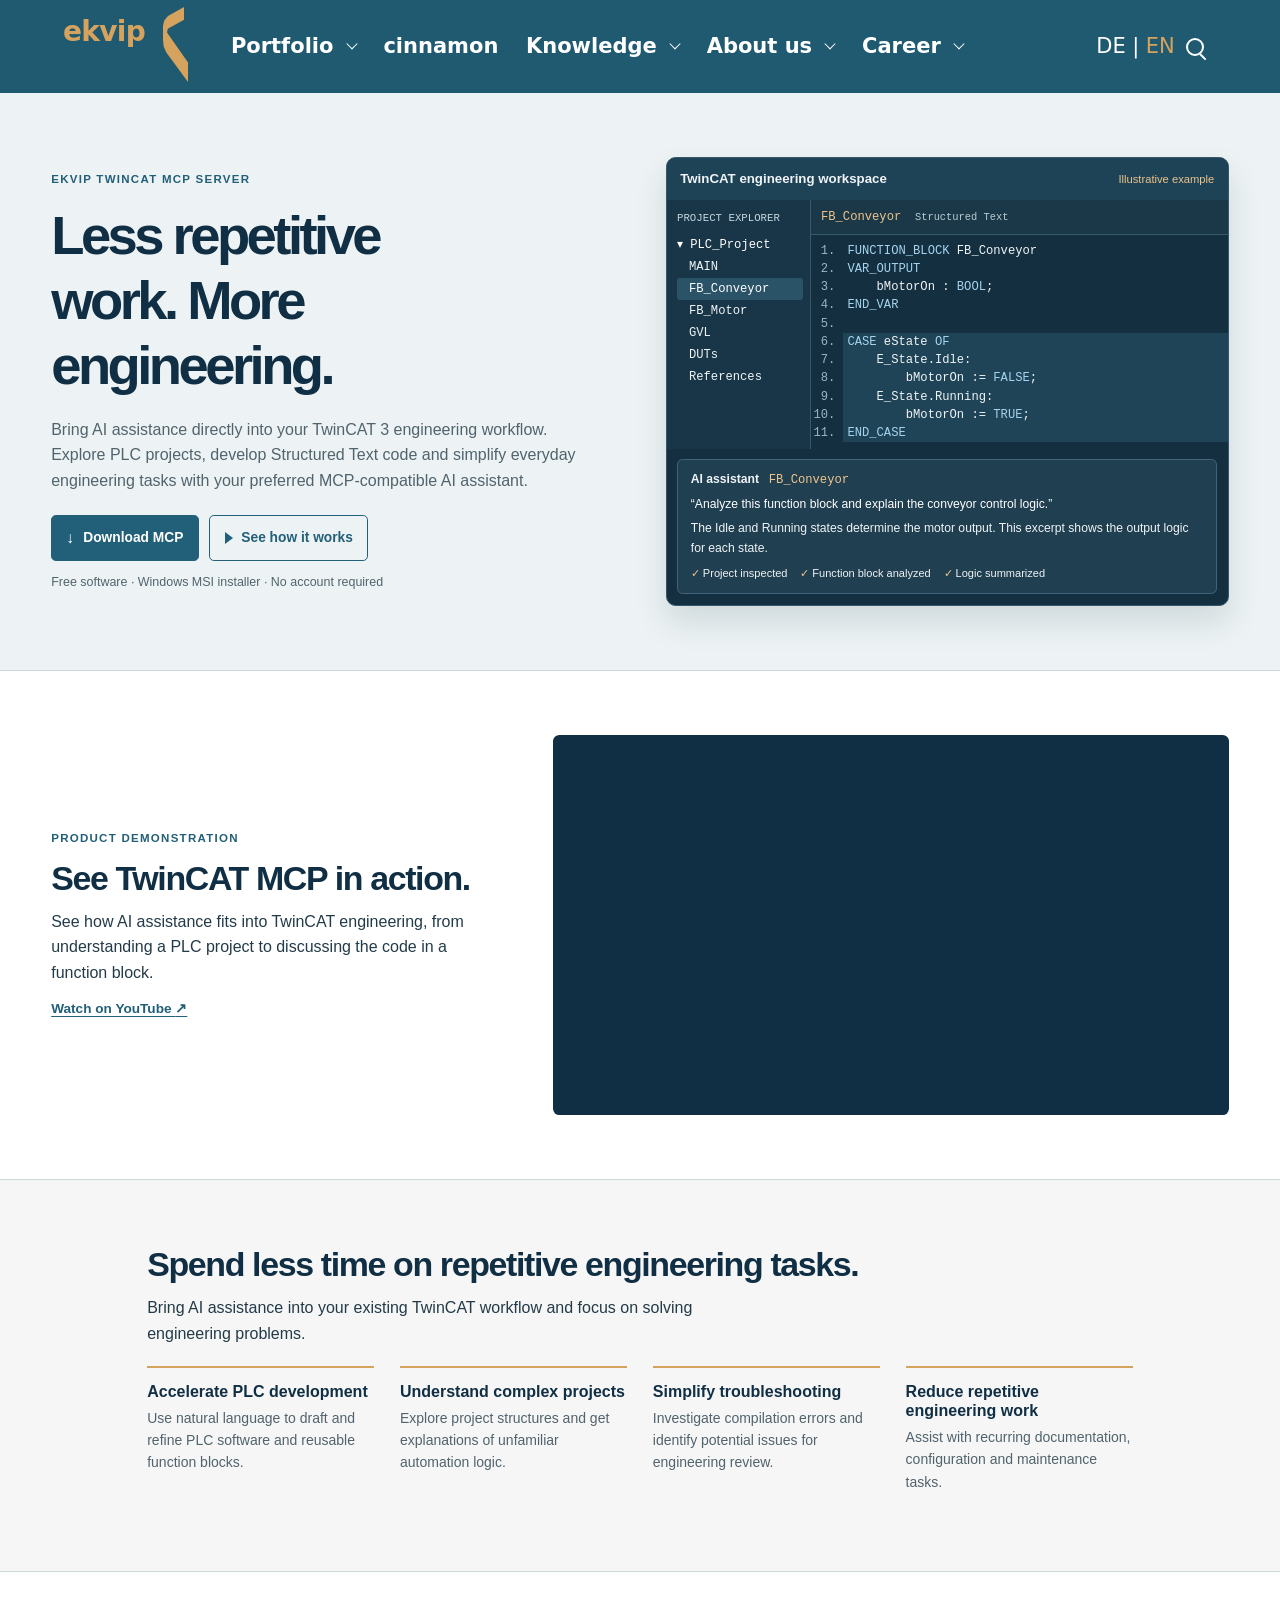
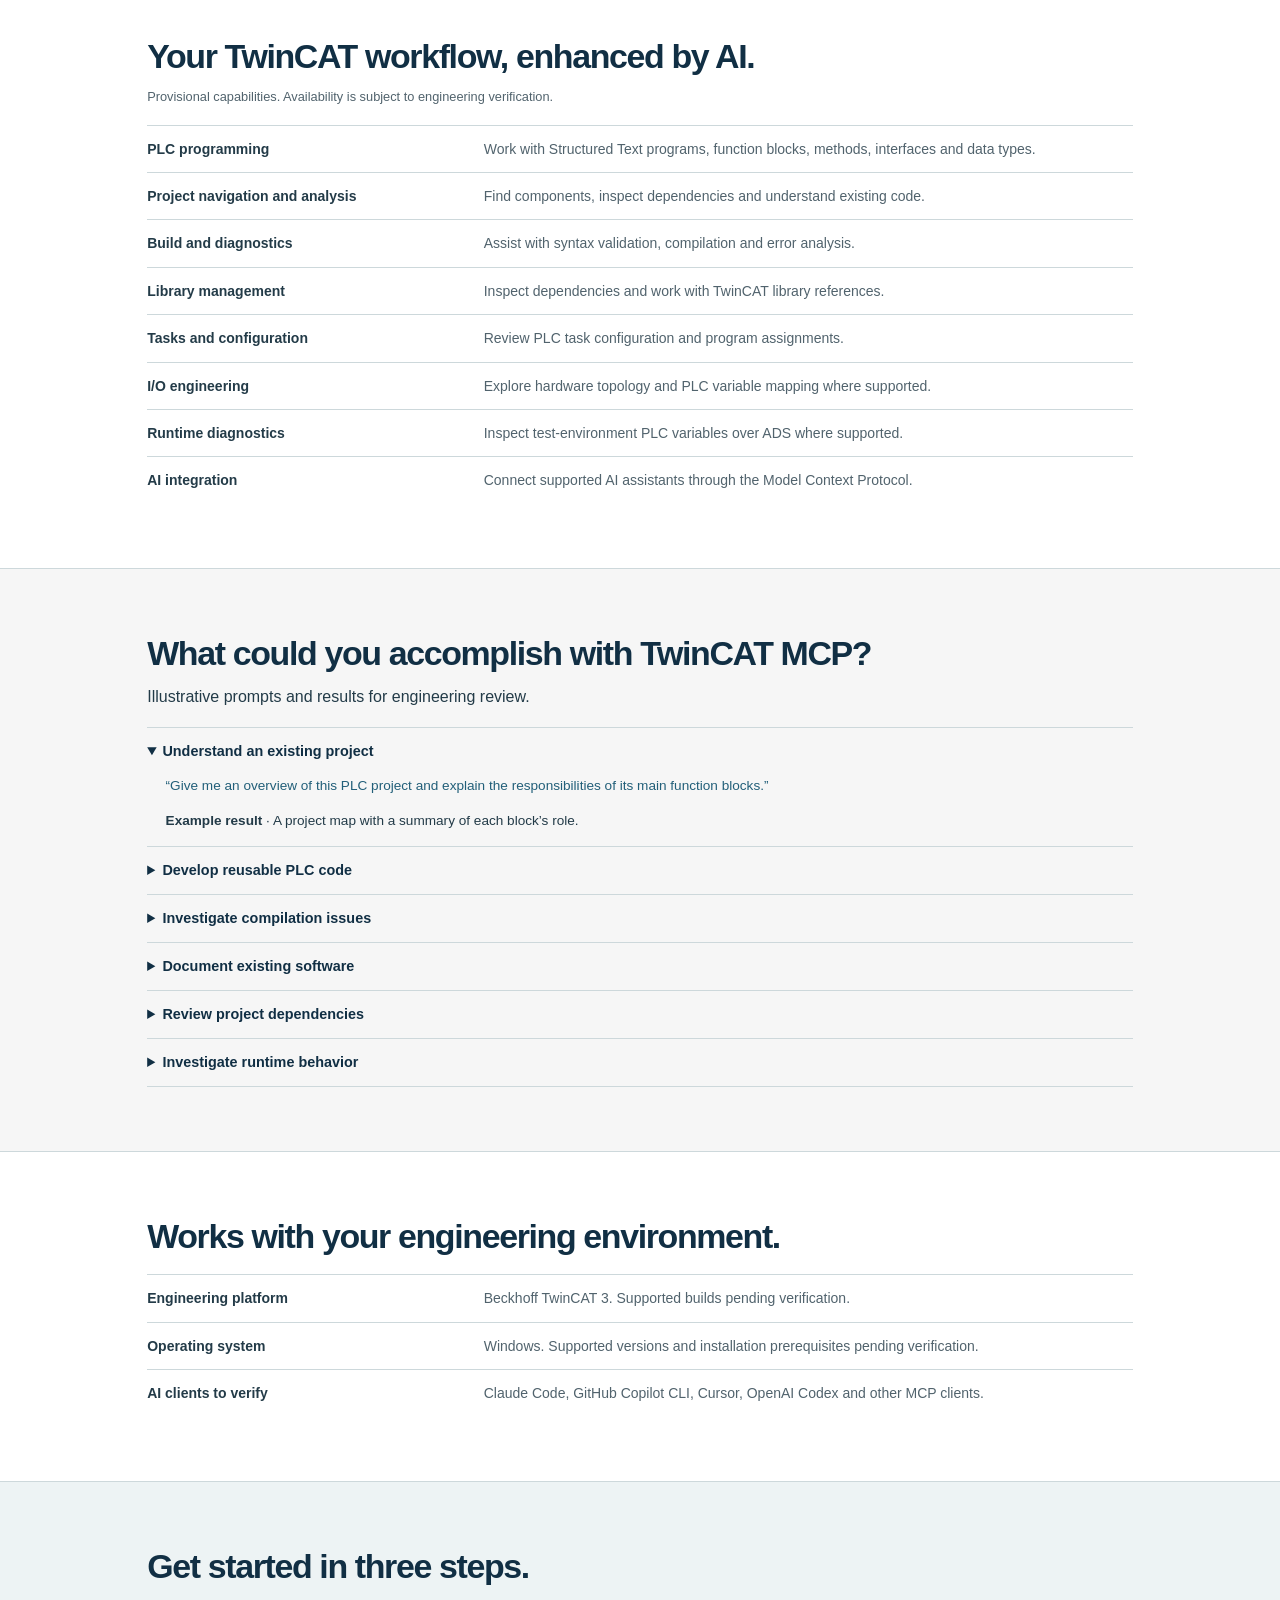
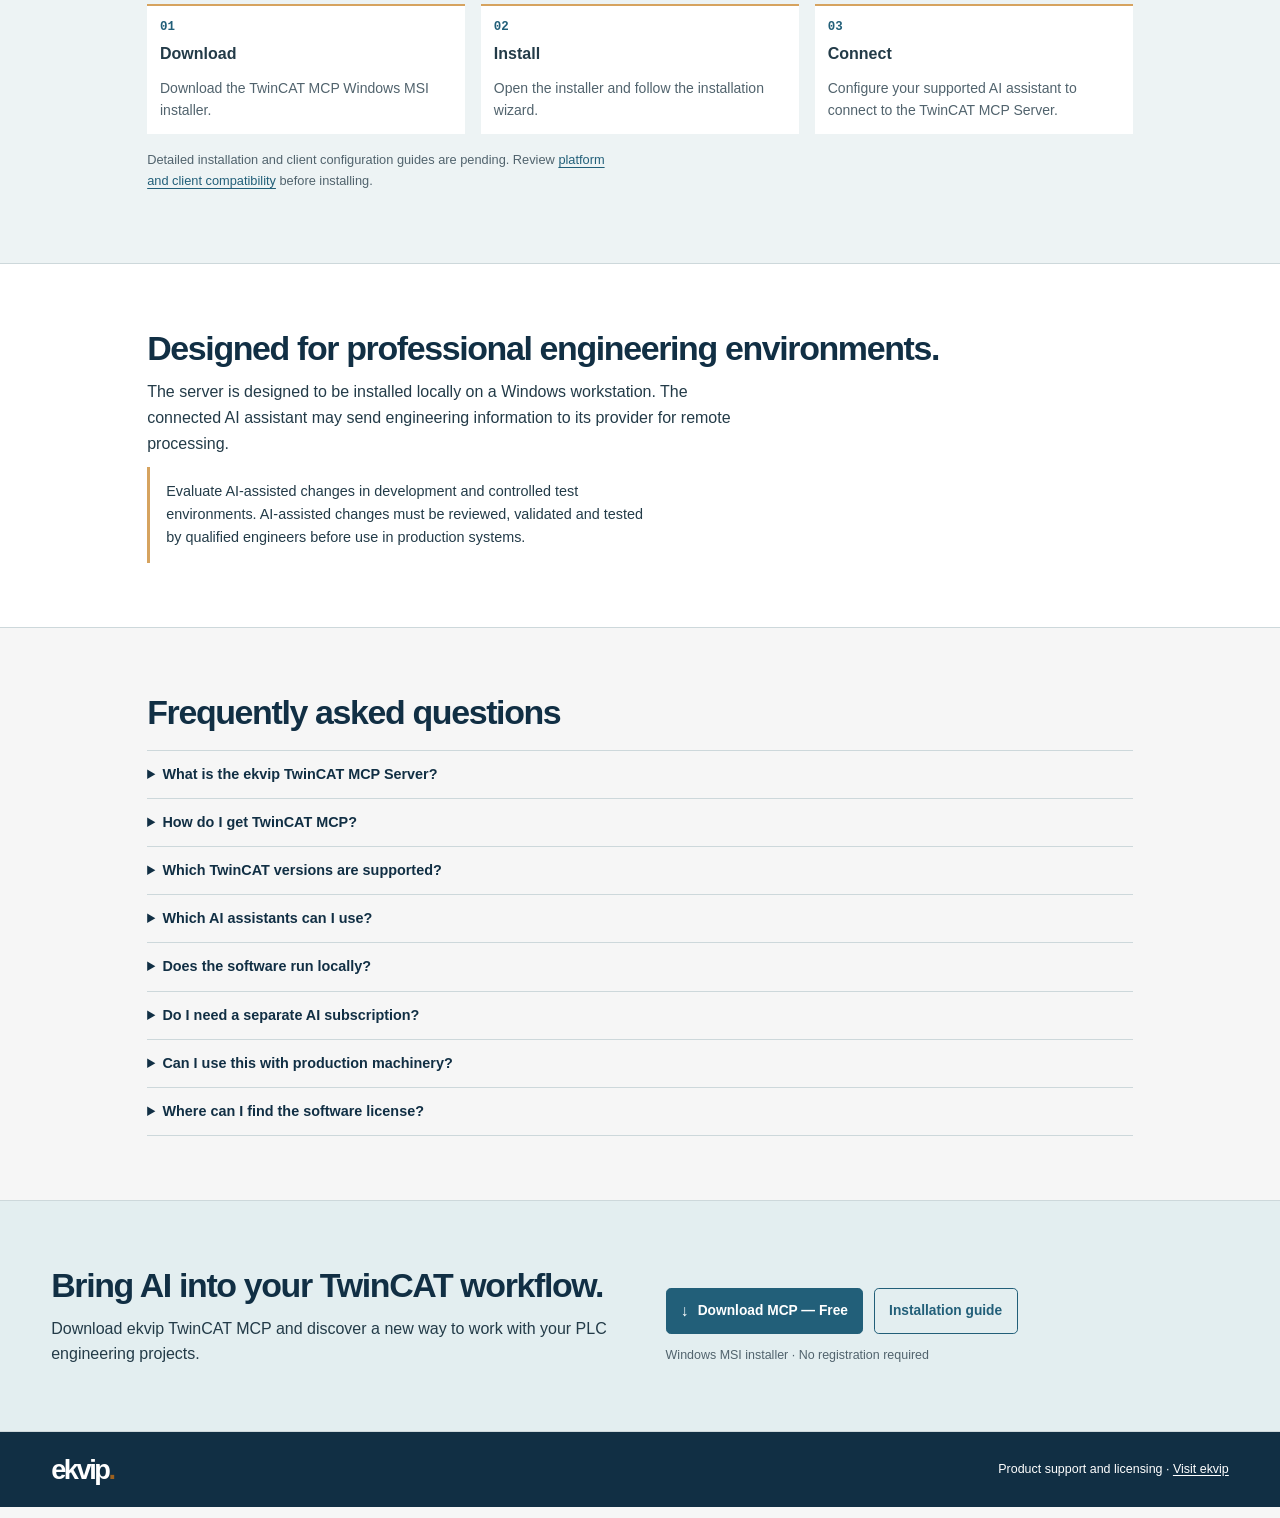
<file: confirmation.html>
<!doctype html>
<html lang="en">
<head>
  <meta charset="utf-8">
  <meta name="viewport" content="width=device-width, initial-scale=1">
  <meta http-equiv="refresh" content="0; url=mcp.html">
  <title>ekvip TwinCAT MCP Server</title>
</head>
<body>
  <p><a href="mcp.html">Go to ekvip TwinCAT MCP Server downloads</a></p>
</body>
</html>
</file>
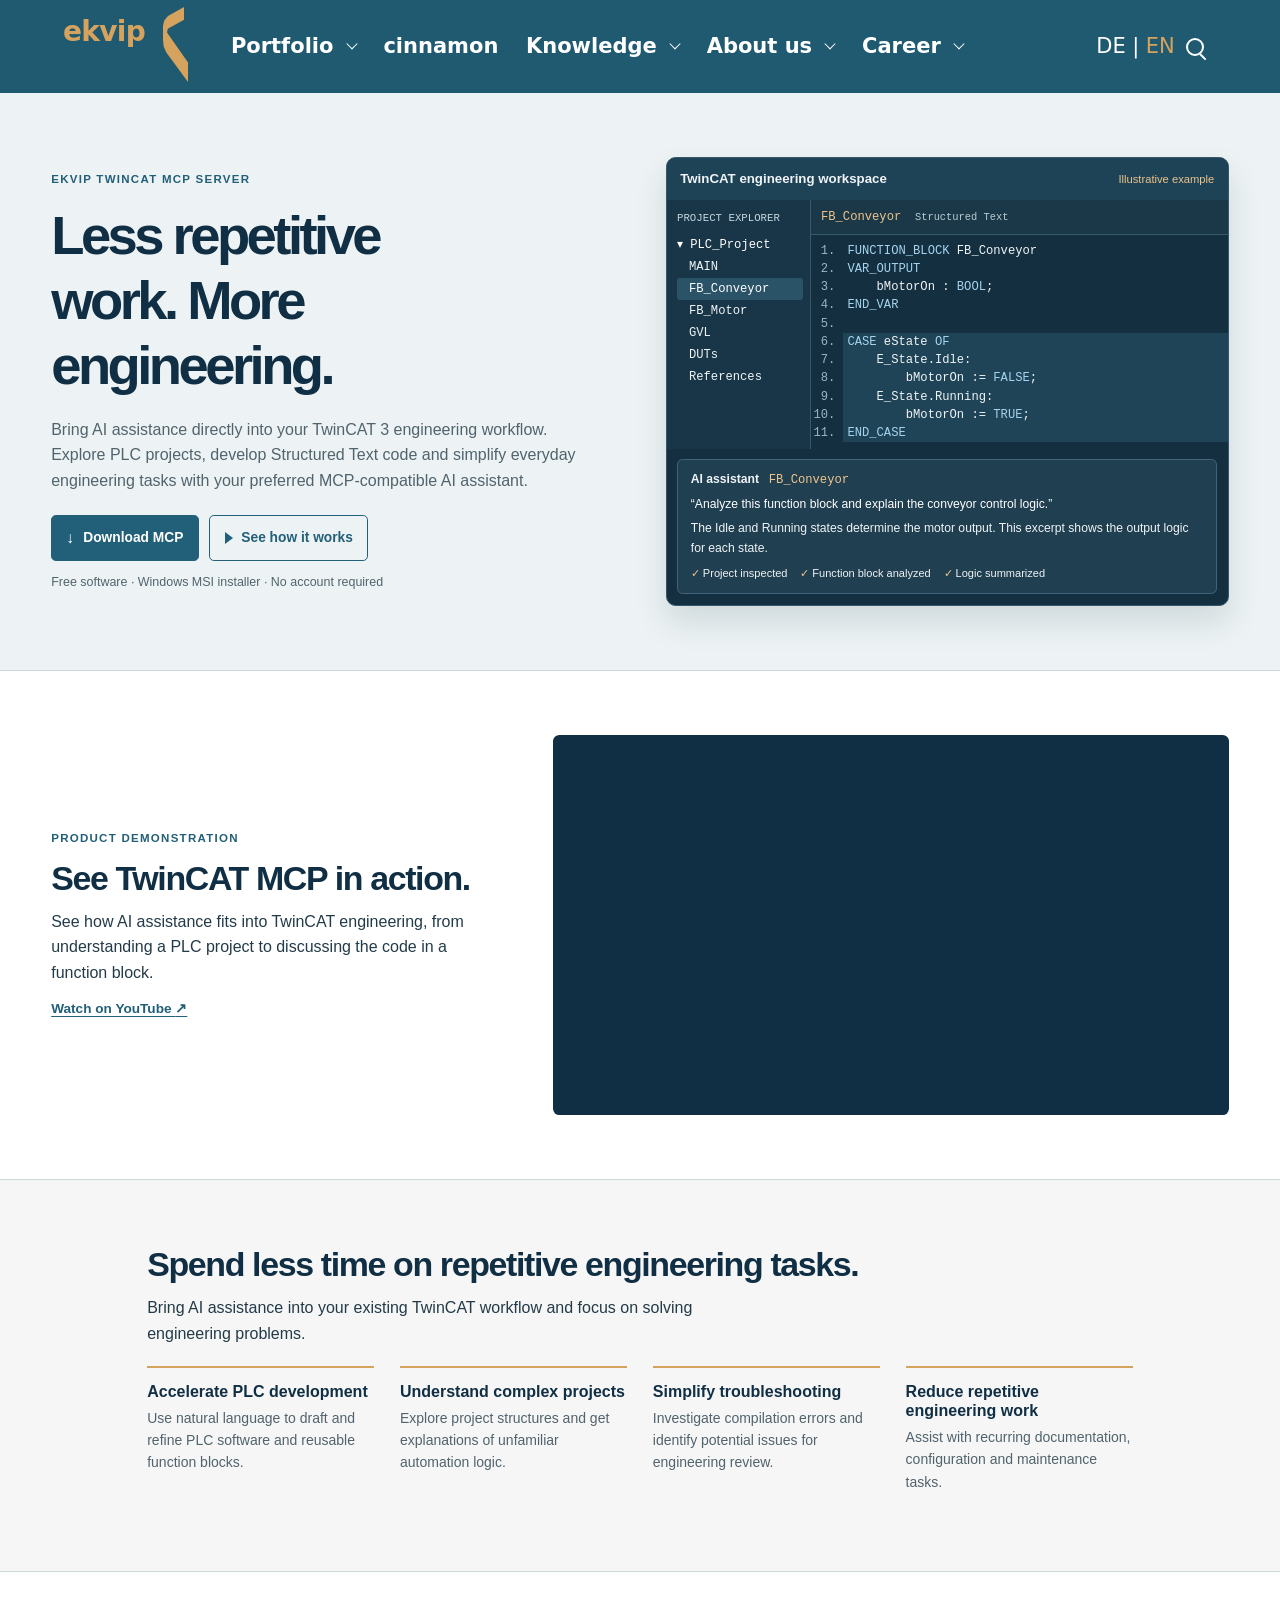
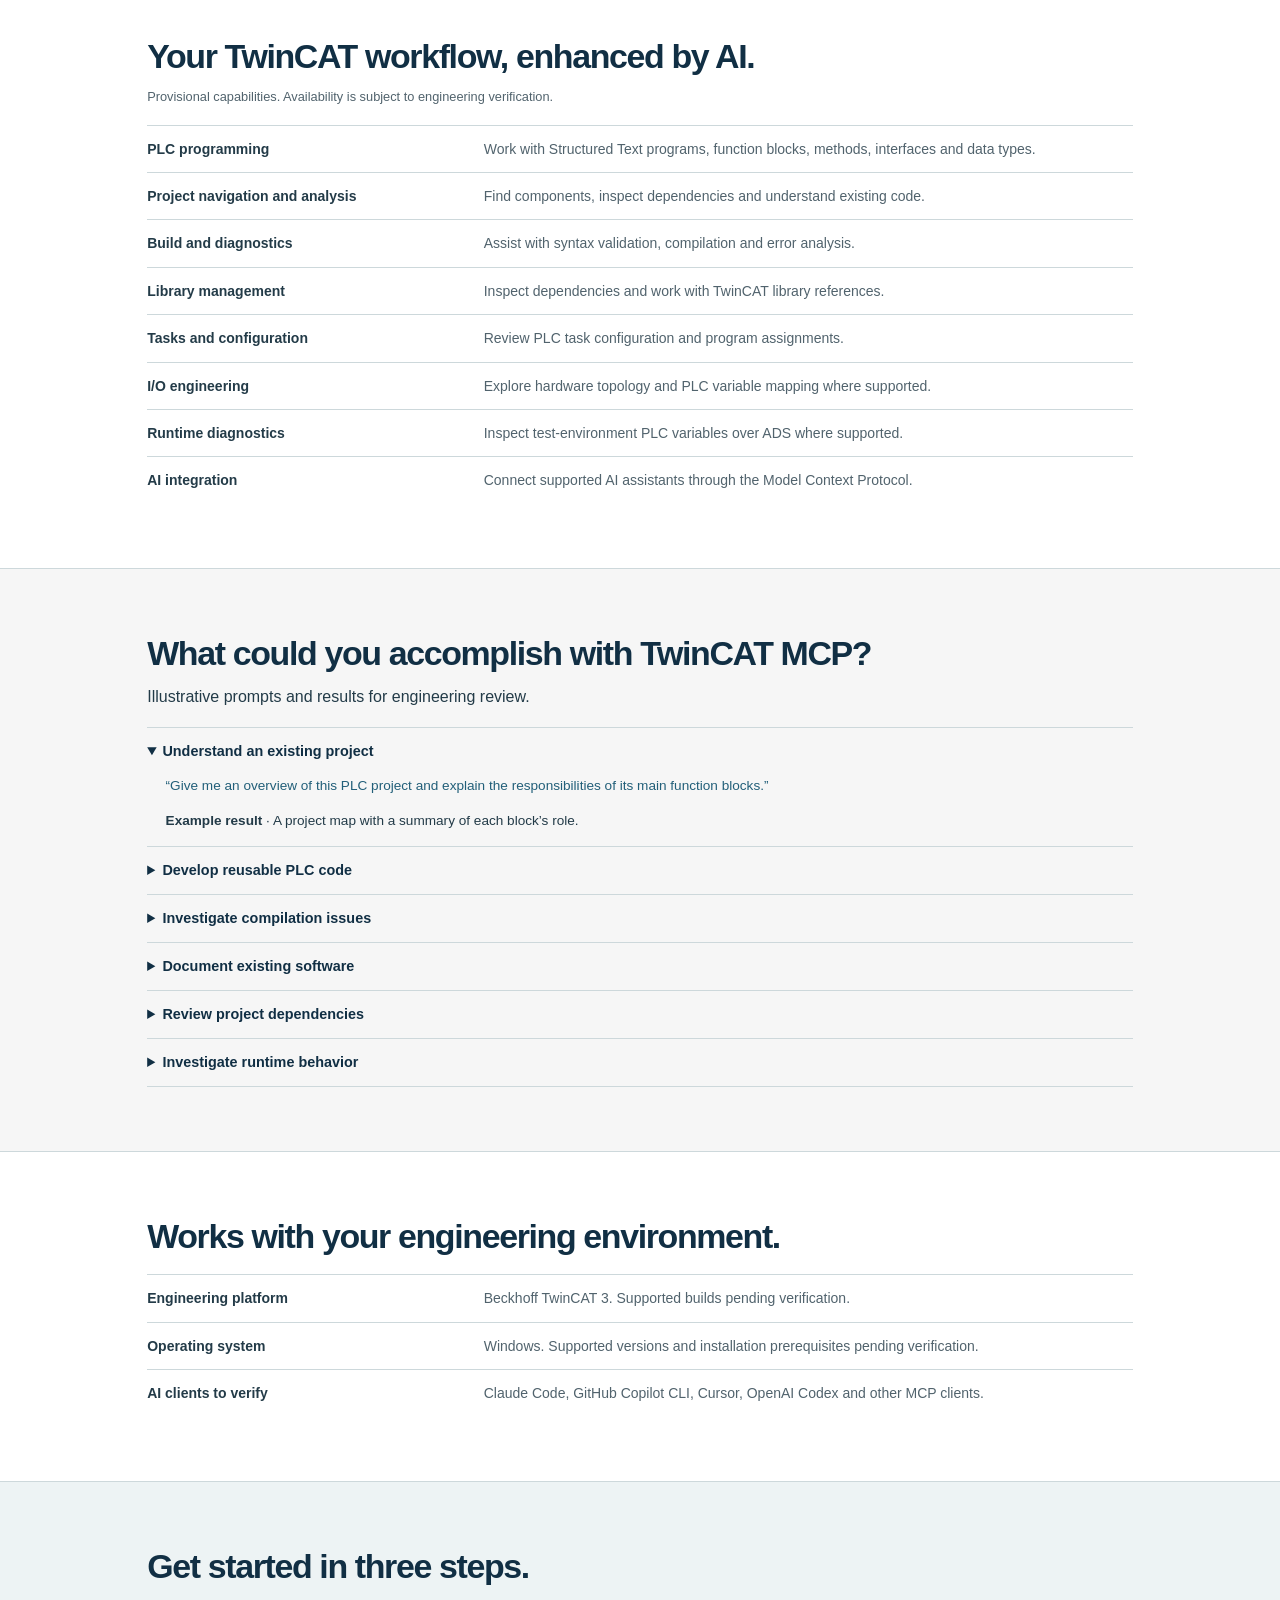
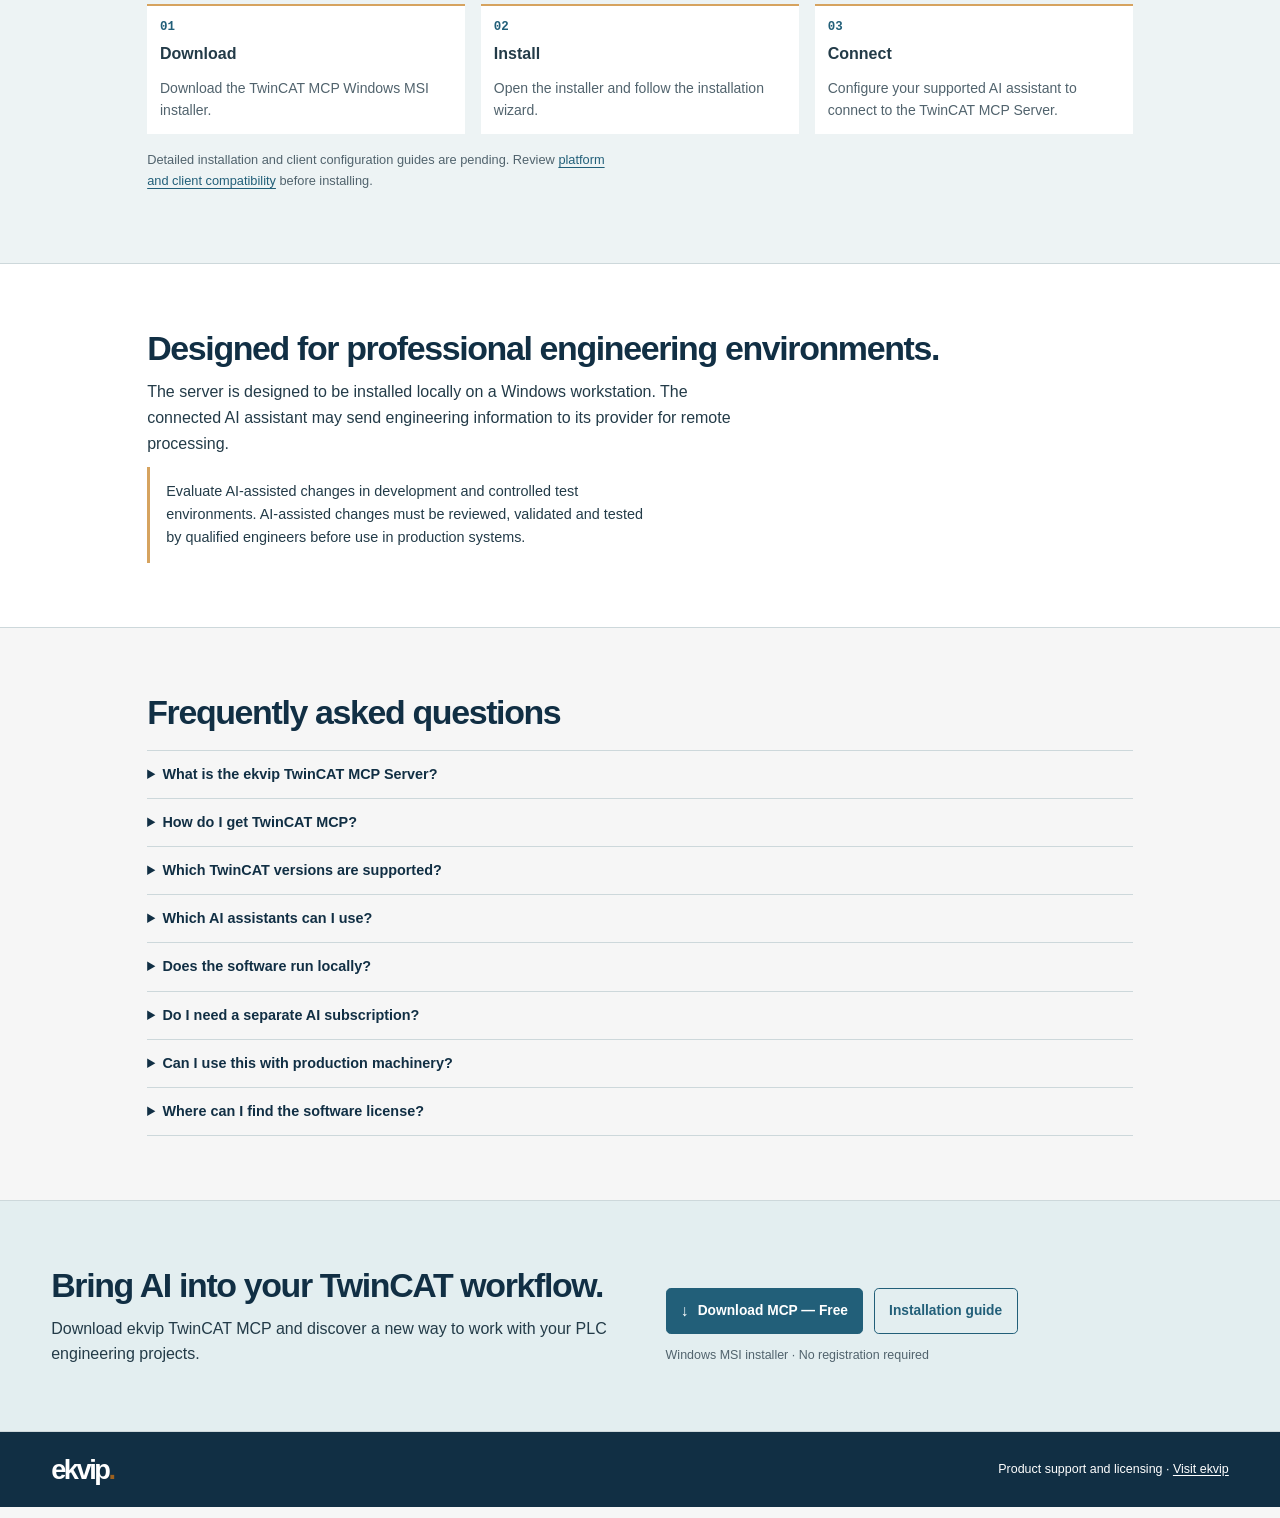
<file: mcp.html>
<!doctype html>
<html lang="en">
<head>
<meta charset="utf-8">
<meta name="viewport" content="width=device-width, initial-scale=1">
<title>ekvip TwinCAT MCP Server</title>
<link rel="stylesheet" href="mcp.css">
<script src="mcp.js" defer></script>
<link rel="stylesheet" href="site-header.css">
</head>
<body>
<a class="skip" href="#content">Skip to content</a>
<header class="ekvip-header">
  <div class="ekvip-header__inner">
    <a class="ekvip-header__brand" href="index.html" aria-label="ekvip home">
      <span aria-hidden="true">ekvip</span><span class="ekvip-header__mark" aria-hidden="true"></span>
    </a>
    <nav class="ekvip-header__nav" aria-label="Main navigation">
      <details name="ekvip-navigation">
        <summary>Portfolio</summary>
        <div class="ekvip-header__panel">
          <a href="https://ekvip.com/en/portfolio">Portfolio overview</a>
          <a href="mcp.html">TwinCAT MCP Server</a>
        </div>
      </details>
      <a href="https://ekvip.com/en/cinnamon">cinnamon</a>
      <details name="ekvip-navigation">
        <summary>Knowledge</summary>
        <div class="ekvip-header__panel"><a href="https://ekvip.com/en/knowledge">Knowledge overview</a></div>
      </details>
      <details name="ekvip-navigation">
        <summary>About us</summary>
        <div class="ekvip-header__panel"><a href="https://ekvip.com/en/about-us">About ekvip</a></div>
      </details>
      <details name="ekvip-navigation">
        <summary>Career</summary>
        <div class="ekvip-header__panel"><a href="https://ekvip.com/en/career">Career overview</a></div>
      </details>
    </nav>
    <div class="ekvip-header__tools">
      <a href="https://ekvip.com/de" lang="de" hreflang="de" aria-label="Deutsch">DE</a>
      <span aria-hidden="true">|</span>
      <span class="ekvip-header__language" aria-label="English">EN</span>
      <details class="ekvip-header__search" name="ekvip-navigation">
        <summary aria-label="Search"><span class="ekvip-header__lens" aria-hidden="true"></span></summary>
        <form class="ekvip-header__panel" action="https://www.google.com/search" method="get" role="search" aria-label="Search ekvip">
          <input type="hidden" name="as_sitesearch" value="ekvip.com">
          <label>Search ekvip <input type="search" name="q" required></label>
          <button type="submit">Search</button>
        </form>
      </details>
    </div>
  </div>
</header>
<main id="content">
  <section class="hero" id="hero" aria-labelledby="headline">
    <div class="shell hero-grid">
      <div class="hero-copy">
        <p class="eyebrow">EKVIP TWINCAT MCP SERVER</p>
        <h1 id="headline">Less repetitive work. More engineering.</h1>
        <p class="intro">Bring AI assistance directly into your TwinCAT 3 engineering workflow. Explore PLC projects, develop Structured Text code and simplify everyday engineering tasks with your preferred MCP-compatible AI assistant.</p>
        <div class="actions">
          <button type="button" class="button button-primary" data-download><span class="download-icon" aria-hidden="true">↓</span> Download MCP</button>
          <a class="button button-secondary" href="#demonstration"><span class="play-icon" aria-hidden="true"></span> See how it works</a>
        </div>
        <p class="availability">Free software · Windows MSI installer · No account required</p>
      </div>
      <figure class="workspace">
        <figcaption class="workspace-title"><strong>TwinCAT engineering workspace</strong><span>Illustrative example</span></figcaption>
        <div class="workspace-grid">
          <div class="project-tree">
            <p>PROJECT EXPLORER</p>
            <ul>
              <li class="tree-root">▾ PLC_Project</li>
              <li>MAIN</li><li class="tree-current">FB_Conveyor</li><li>FB_Motor</li><li>GVL</li><li>DUTs</li><li>References</li>
            </ul>
          </div>
          <div class="editor">
            <p class="editor-tab">FB_Conveyor <span>Structured Text</span></p>
            <ol class="code-lines">
              <li><code><span>FUNCTION_BLOCK</span> FB_Conveyor</code></li>
              <li><code><span>VAR_OUTPUT</span></code></li>
              <li><code>    bMotorOn : <span>BOOL</span>;</code></li>
              <li><code><span>END_VAR</span></code></li>
              <li><code>&nbsp;</code></li>
              <li class="code-active"><code><span>CASE</span> eState <span>OF</span></code></li>
              <li class="code-active"><code>    E_State.Idle:</code></li>
              <li class="code-active"><code>        bMotorOn := <span>FALSE</span>;</code></li>
              <li class="code-active"><code>    E_State.Running:</code></li>
              <li class="code-active"><code>        bMotorOn := <span>TRUE</span>;</code></li>
              <li class="code-active"><code><span>END_CASE</span></code></li>
            </ol>
          </div>
        </div>
        <div class="assistant-panel">
          <p class="assistant-label">AI assistant <span>FB_Conveyor</span></p>
          <p class="assistant-question">“Analyze this function block and explain the conveyor control logic.”</p>
          <p>The Idle and Running states determine the motor output. This excerpt shows the output logic for each state.</p>
          <ul><li>Project inspected</li><li>Function block analyzed</li><li>Logic summarized</li></ul>
        </div>
      </figure>
    </div>
  </section>

  <section class="section demo-section" id="demonstration" aria-labelledby="demo-title" tabindex="-1">
    <div class="shell demo-grid">
      <div>
        <p class="eyebrow">PRODUCT DEMONSTRATION</p>
        <h2 id="demo-title">See TwinCAT MCP in action.</h2>
        <p>See how AI assistance fits into TwinCAT engineering, from understanding a PLC project to discussing the code in a function block.</p>
        <a class="text-link" href="https://www.youtube.com/watch?v=YRL49G-Ko04">Watch on YouTube <span aria-hidden="true">↗</span></a>
      </div>
      <iframe
        src="https://www.youtube-nocookie.com/embed/YRL49G-Ko04"
        title="ekvip TwinCAT MCP Server product demonstration"
        width="960" height="540" loading="lazy"
        referrerpolicy="strict-origin-when-cross-origin"
        allow="encrypted-media; picture-in-picture; fullscreen" allowfullscreen></iframe>
    </div>
  </section>

    <section class="content-section benefit-section">
      <div class="shell section-inner">
        <h2>Spend less time on repetitive engineering tasks.</h2>
        <p>Bring AI assistance into your existing TwinCAT workflow and focus on solving engineering problems.</p>
        <div class="benefits">
          <div><h3>Accelerate PLC development</h3><p>Use natural language to draft and refine PLC software and reusable function blocks.</p></div>
          <div><h3>Understand complex projects</h3><p>Explore project structures and get explanations of unfamiliar automation logic.</p></div>
          <div><h3>Simplify troubleshooting</h3><p>Investigate compilation errors and identify potential issues for engineering review.</p></div>
          <div><h3>Reduce repetitive engineering work</h3><p>Assist with recurring documentation, configuration and maintenance tasks.</p></div>
        </div>
      </div>
    </section>

    <section class="content-section" id="capabilities">
      <div class="shell section-inner">
        <h2>Your TwinCAT workflow, enhanced by AI.</h2>
        <p class="review-note">Provisional capabilities. Availability is subject to engineering verification.</p>
        <dl class="capabilities">
          <div><dt>PLC programming</dt><dd>Work with Structured Text programs, function blocks, methods, interfaces and data types.</dd></div>
          <div><dt>Project navigation and analysis</dt><dd>Find components, inspect dependencies and understand existing code.</dd></div>
          <div><dt>Build and diagnostics</dt><dd>Assist with syntax validation, compilation and error analysis.</dd></div>
          <div><dt>Library management</dt><dd>Inspect dependencies and work with TwinCAT library references.</dd></div>
          <div><dt>Tasks and configuration</dt><dd>Review PLC task configuration and program assignments.</dd></div>
          <div><dt>I/O engineering</dt><dd>Explore hardware topology and PLC variable mapping where supported.</dd></div>
          <div><dt>Runtime diagnostics</dt><dd>Inspect test-environment PLC variables over ADS where supported.</dd></div>
          <div><dt>AI integration</dt><dd>Connect supported AI assistants through the Model Context Protocol.</dd></div>
        </dl>
      </div>
    </section>

    <section class="content-section use-case-section">
      <div class="shell section-inner">
        <h2>What could you accomplish with TwinCAT MCP?</h2>
        <p>Illustrative prompts and results for engineering review.</p>
        <div class="accordion prompts">
          <details open><summary>Understand an existing project</summary><blockquote>“Give me an overview of this PLC project and explain the responsibilities of its main function blocks.”</blockquote><p><strong>Example result</strong> · A project map with a summary of each block’s role.</p></details>
          <details><summary>Develop reusable PLC code</summary><blockquote>“Create a reusable Structured Text function block for debouncing a digital input.”</blockquote><p><strong>Example result</strong> · A draft function block to review and test.</p></details>
          <details><summary>Investigate compilation issues</summary><blockquote>“Analyze the current build errors and suggest appropriate corrections.”</blockquote><p><strong>Example result</strong> · A list of build errors with suggested fixes for review.</p></details>
          <details><summary>Document existing software</summary><blockquote>“Explain the behavior of this conveyor control function block and draft its technical documentation.”</blockquote><p><strong>Example result</strong> · A draft describing the block’s inputs, outputs and state transitions.</p></details>
          <details><summary>Review project dependencies</summary><blockquote>“Show me which libraries this PLC project uses and summarize their purpose.”</blockquote><p><strong>Example result</strong> · A dependency inventory with a description of each library.</p></details>
          <details><summary>Investigate runtime behavior</summary><blockquote>“Inspect the relevant diagnostic variables in my test environment and summarize their current values.”</blockquote><p><strong>Example result</strong> · A snapshot of selected test-environment values.</p></details>
        </div>
      </div>
    </section>

    <section class="content-section" id="compatibility">
      <div class="shell section-inner">
        <h2>Works with your engineering environment.</h2>
        <dl class="capabilities">
          <div><dt>Engineering platform</dt><dd>Beckhoff TwinCAT 3. Supported builds pending verification.</dd></div>
          <div><dt>Operating system</dt><dd>Windows. Supported versions and installation prerequisites pending verification.</dd></div>
          <div><dt>AI clients to verify</dt><dd>Claude Code, GitHub Copilot CLI, Cursor, OpenAI Codex and other MCP clients.</dd></div>
        </dl>
      </div>
    </section>

    <section class="content-section" id="installation" tabindex="-1">
      <div class="shell section-inner">
        <h2>Get started in three steps.</h2>
        <ol class="steps">
          <li><strong>Download</strong><p>Download the TwinCAT MCP Windows MSI installer.</p></li>
          <li><strong>Install</strong><p>Open the installer and follow the installation wizard.</p></li>
          <li><strong>Connect</strong><p>Configure your supported AI assistant to connect to the TwinCAT MCP Server.</p></li>
        </ol>
        <p class="review-note">Detailed installation and client configuration guides are pending. Review <a href="#compatibility">platform and client compatibility</a> before installing.</p>
      </div>
    </section>

    <section class="content-section responsibility-section">
      <div class="shell section-inner">
        <h2>Designed for professional engineering environments.</h2>
        <p>The server is designed to be installed locally on a Windows workstation. The connected AI assistant may send engineering information to its provider for remote processing.</p>
        <p class="engineering-note">Evaluate AI-assisted changes in development and controlled test environments. AI-assisted changes must be reviewed, validated and tested by qualified engineers before use in production systems.</p>
      </div>
    </section>

    <section class="content-section" id="faq">
      <div class="shell section-inner">
        <h2>Frequently asked questions</h2>
        <div class="accordion">
          <details><summary>What is the ekvip TwinCAT MCP Server?</summary><p>A locally installed integration designed to connect compatible AI assistants to TwinCAT.</p></details>
          <details><summary>How do I get TwinCAT MCP?</summary><p>Use any Download MCP button to request the Windows MSI installer. The software is free and requires no website account.</p></details>
          <details><summary>Which TwinCAT versions are supported?</summary><p>Exact supported TwinCAT 3 builds are pending verification.</p></details>
          <details><summary>Which AI assistants can I use?</summary><p>See the <a href="#compatibility">compatibility section</a> for clients awaiting verification.</p></details>
          <details><summary>Does the software run locally?</summary><p>The server is designed for local Windows installation. Your AI client may process data remotely.</p></details>
          <details><summary>Do I need a separate AI subscription?</summary><p>Your AI client or provider sets its own access and subscription requirements.</p></details>
          <details><summary>Can I use this with production machinery?</summary><p>Qualified engineers must review, validate and test AI-assisted changes. Follow the final product guidance and your organization’s engineering procedures.</p></details>
          <details><summary>Where can I find the software license?</summary><p>The applicable software license and support terms will be published with the installer.</p></details>
        </div>
      </div>
    </section>
  <section class="section final-download" aria-labelledby="final-title">
    <div class="shell final-inner">
      <div>
        <h2 id="final-title">Bring AI into your TwinCAT workflow.</h2>
        <p>Download ekvip TwinCAT MCP and discover a new way to work with your PLC engineering projects.</p>
      </div>
      <div>
        <div class="actions">
          <button type="button" id="final-download" class="button button-primary" data-download><span class="download-icon" aria-hidden="true">↓</span> Download MCP — Free</button>
          <a class="button button-secondary" href="#installation">Installation guide</a>
        </div>
        <p class="availability">Windows MSI installer · No registration required</p>
      </div>
    </div>
  </section>
</main>
<footer class="site-footer">
  <div class="shell footer-inner"><a class="brand" href="index.html" aria-label="ekvip home">ekvip<span>.</span></a>
  <p>Product support and licensing · <a href="https://ekvip.com/en">Visit ekvip</a></p></div>
</footer>
<div class="download-bar" id="download-bar" inert aria-label="Quick download">
  <div class="shell download-bar-inner">
    <span class="software-icon" aria-hidden="true">MCP</span>
    <div><strong>ekvip TwinCAT MCP</strong><span class="download-meta">Free · Windows · MSI installer</span></div>
    <button type="button" class="button button-primary" data-download><span class="download-icon" aria-hidden="true">↓</span> Download</button>
  </div>
</div>
<aside class="download-feedback" id="download-feedback" aria-label="Download status" hidden>
  <button type="button" class="feedback-close" aria-label="Dismiss download status">×</button>
  <p id="download-status"></p>
  <div class="feedback-actions"><button type="button" data-download>Try again</button><a href="#installation">Installation guide</a></div>
</aside>
<p class="screen-reader-status" id="download-announcement" role="status"></p>
</body>
</html>
</file>
<file: mcp.css>
:root {
  --ink: #112f44;
  --blue: #225f79;
  --gold: #d6a35f;
  --text: #233b48;
  --muted: #51636d;
  --line: #cdd8db;
  --surface: #f6f6f6;
  --gutter: clamp(1rem, 4vw, 3.75rem);
  font-family: Verdana, "Verdana Ref", sans-serif;
  color: var(--text);
  background: var(--surface);
  line-height: 1.6;
}
*, *::before, *::after { box-sizing: border-box; }
body, h1, h2, h3, p, dl, dd, blockquote { margin: 0; }
[hidden] { display: none !important; }
a { color: var(--blue); text-underline-offset: .2em; }
button, input, select { font: inherit; }
button, summary, select { cursor: pointer; }
:focus-visible { outline: 3px solid #2a728c; outline-offset: 3px; }
.shell { width: min(100%, 1450px); margin-inline: auto; padding-inline: var(--gutter); }
.skip { position: fixed; top: .5rem; left: .5rem; z-index: 5; padding: .75rem; background: white; transform: translateY(-150%); }
.skip:focus { transform: none; }
.footer-inner { display: flex; align-items: center; justify-content: space-between; gap: 1rem; min-height: 72px; }
.brand { font-size: 1.7rem; color: inherit; font-weight: 700; letter-spacing: -.09em; text-decoration: none; }
.brand span { color: #9b601f; }
h1, h2, h3 { color: var(--ink); line-height: 1.2; }
h1 { max-width: 15ch; margin-top: .35rem; font-size: clamp(2.25rem, 4.5vw, 4.3rem); letter-spacing: -.065em; }
h2 { font-size: clamp(1.35rem, 2.65vw, 2.25rem); letter-spacing: -.04em; }
h3 { font-size: 1rem; }
.intro { max-width: 62ch; margin-top: 1.125rem; color: var(--muted); }
.benefits { display: grid; grid-template-columns: repeat(2, minmax(0, 1fr)); gap: 1rem 1.6rem; margin-top: 1.25rem; }
.benefits > div { border-top: 2px solid var(--gold); padding-block: .85rem; }
.benefits p, .steps p { margin-top: .35rem; color: var(--muted); font-size: .875rem; }
.capabilities, .accordion, .steps { margin-top: 1.1rem; }
.capabilities > div { display: grid; grid-template-columns: minmax(0, 1fr) minmax(0, 2fr); gap: .75rem; padding-block: .75rem; border-top: 1px solid var(--line); font-size: .875rem; }
dt { font-weight: 700; }
dd, .review-note { color: var(--muted); }
.review-note { font-size: .8rem; }
.accordion details { border-bottom: 1px solid var(--line); }
.accordion details:first-child { border-top: 1px solid var(--line); }
summary { font-weight: 700; }
.accordion summary { padding-block: .75rem; color: var(--ink); font-size: .9rem; }
.accordion details p, .accordion blockquote { padding: 0 0 .85rem 1.15rem; font-size: .85rem; }
.accordion blockquote { color: var(--blue); }
.steps { padding-left: 1.5rem; }
.steps li { padding: .25rem 0 .65rem .3rem; }
.steps + p { margin-bottom: .5rem; }
.engineering-note { border-inline-start: 3px solid var(--gold); padding: .85rem 1rem; background: white; font-size: .9rem; }
.site-footer { background: var(--ink); color: white; }
.site-footer a { color: inherit; }
.footer-inner { flex-wrap: wrap; padding-block: 1rem; font-size: .78rem; }

html { scroll-behavior: smooth; scroll-padding-block: 1rem 6rem; }
.hero { background: #edf3f4; border-bottom: 1px solid var(--line); }
.hero-grid, .demo-grid, .final-inner { display: grid; grid-template-columns: minmax(0, 1fr) minmax(0, 1fr); align-items: center; gap: clamp(1.5rem, 4vw, 4rem); }
.hero-grid { padding-block: clamp(2rem, 5vw, 5rem); }
.eyebrow { color: var(--blue); font-size: .72rem; letter-spacing: .11em; font-weight: 700; }
.hero h1 { max-width: 14ch; margin-top: .9rem; font-size: clamp(2.4rem, 4.25vw, 4.3rem); }
.actions { display: flex; flex-wrap: wrap; gap: .65rem; margin-top: 1.35rem; }
.button { display: inline-flex; justify-content: center; align-items: center; gap: .55rem; min-height: 46px; padding: .55rem .9rem; border: 1px solid var(--blue); border-radius: .3rem; font-size: .86rem; font-weight: 700; text-decoration: none; }
.button-primary { background: var(--blue); color: white; }
.button-primary:hover { background: var(--ink); }
.button-secondary { color: var(--blue); background: transparent; }
.button-secondary:hover { background: #e6eff1; }
.download-icon { font-size: 1.15em; line-height: 1; }
.play-icon { width: 0; height: 0; border-block: .38rem solid transparent; border-inline-start: .56rem solid currentColor; }
.availability { margin-top: .75rem; font-size: .78rem; color: var(--muted); }

.workspace { min-width: 0; margin: 0; overflow: hidden; border: 1px solid #36576b; border-radius: .6rem; background: #142f40; color: #eff4f6; box-shadow: 0 1rem 2rem #112f4422; }
.workspace-title { display: flex; flex-wrap: wrap; justify-content: space-between; align-items: baseline; gap: .2rem .7rem; padding: .65rem .85rem; background: #1e4256; font-size: .83rem; }
.workspace-title span { font-size: .7rem; color: #eac48c; }
.workspace-grid { display: grid; grid-template-columns: minmax(0, 9rem) minmax(0, 1fr); }
.project-tree, .editor { min-width: 0; font: .76rem/1.5 Consolas, "Liberation Mono", monospace; }
.project-tree { padding: .65rem .4rem .65rem .65rem; background: #183647; border-inline-end: 1px solid #385969; }
.project-tree p { color: #c5d7df; font-size: .67rem; }
.project-tree ul { list-style: none; margin: .45rem 0 0; padding: 0; }
.project-tree li { padding: .12rem .2rem .12rem .75rem; }
.project-tree .tree-root { padding-inline-start: 0; color: #fff; }
.project-tree .tree-current { border-radius: .2rem; background: #2a5368; color: #fff; }
.editor-tab { padding: .5rem .65rem; border-bottom: 1px solid #385969; background: #1a3848; color: #efc48b; }
.editor-tab span { margin-inline-start: .4rem; color: #b8ccd5; font-size: .65rem; }
.code-lines { margin: .4rem 0; padding-inline-start: 2rem; }
.code-lines li { padding-inline-start: .3rem; }
.code-lines li::marker { color: #9eb5c2; }
.code-lines code { white-space: pre-wrap; overflow-wrap: anywhere; }
.code-lines code span { color: #a6d4ef; }
.code-active { background: #1f4357; }
.assistant-panel { margin: .65rem; padding: .65rem .8rem; border: 1px solid #426479; border-radius: .35rem; background: #203f51; font-size: .76rem; }
.assistant-panel p + p { margin-top: .28rem; }
.assistant-label { font-weight: 700; }
.assistant-label span { margin-inline-start: .4rem; color: #efc48b; font-family: monospace; font-weight: 400; }
.assistant-question { color: white; }
.assistant-panel ul { display: flex; flex-wrap: wrap; gap: .15rem .8rem; list-style: none; padding: 0; margin: .45rem 0 0; font-size: .69rem; }
.assistant-panel li::before { content: "✓ "; color: #efc48b; }

.section, .content-section { padding-block: clamp(2.1rem, 5vw, 4.3rem); border-bottom: 1px solid var(--line); }
.demo-section, #capabilities, #compatibility, .responsibility-section { background: white; }
.section-inner { max-width: 68rem; }
.section-inner > p, .demo-grid p + h2, .demo-grid h2 + p, .final-inner h2 + p { margin-top: .65rem; }
.section-inner > p, .demo-grid h2 + p, .final-inner h2 + p { max-width: 66ch; }
.demo-grid { grid-template-columns: minmax(0, 2fr) minmax(0, 3fr); }
.demo-grid iframe { display: block; width: 100%; height: auto; aspect-ratio: 16 / 9; border: 0; border-radius: .4rem; background: var(--ink); }
.text-link { display: inline-block; margin-top: .8rem; font-size: .85rem; font-weight: 700; }
.benefit-section .benefits { grid-template-columns: repeat(4, minmax(0, 1fr)); }
#installation { background: #edf3f4; }
.steps { display: grid; grid-template-columns: repeat(3, minmax(0, 1fr)); gap: 1rem; padding: 0; counter-reset: installation; list-style: none; }
.steps li { counter-increment: installation; display: grid; align-content: start; gap: .3rem; padding: .8rem; background: white; border-top: 2px solid var(--gold); }
.steps li::before { content: counter(installation, decimal-leading-zero); color: var(--blue); font: 700 .78rem/1.4 monospace; }
.final-download { background: #e3eef0; }

.download-bar { position: fixed; z-index: 4; inset: auto 0 0; background: white; border-top: 1px solid #aebfc5; box-shadow: 0 -.2rem .85rem #112f441a; font-size: .85rem; visibility: hidden; opacity: 0; transform: translateY(.5rem); transition: opacity .18s, transform .18s, visibility .18s; }
.download-bar.is-visible { visibility: visible; opacity: 1; transform: none; }
.download-bar-inner { display: grid; grid-template-columns: auto minmax(0, 1fr) auto; align-items: center; gap: .6rem; padding-block: .5rem calc(.5rem + env(safe-area-inset-bottom)); }
.software-icon { display: grid; place-items: center; width: 2.5rem; height: 2.5rem; border-radius: .25rem; background: #e3eef0; color: var(--blue); font: 700 .72rem/1 monospace; }
.download-meta { display: block; color: var(--muted); font-size: .69rem; }
.download-feedback { position: fixed; z-index: 6; inset: max(.8rem, env(safe-area-inset-top)) .8rem auto auto; width: min(24rem, calc(100% - 1.6rem)); padding: .85rem 2.5rem .85rem 1rem; background: white; border: 1px solid var(--line); border-inline-start: 3px solid var(--gold); border-radius: .4rem; box-shadow: 0 .3rem 1.1rem #112f4428; font-size: .85rem; }
.feedback-close { position: absolute; top: .15rem; right: .25rem; width: 2rem; height: 2rem; border: 0; background: none; color: var(--ink); font-size: 1.25rem; }
.feedback-actions { display: flex; gap: .5rem 1rem; flex-wrap: wrap; align-items: center; margin-top: .45rem; }
.feedback-actions button { padding: 0; border: 0; background: none; color: var(--blue); text-decoration: underline; text-underline-offset: .2em; }
.screen-reader-status { position: absolute; width: 1px; height: 1px; overflow: hidden; clip-path: inset(50%); white-space: nowrap; }
@media (max-width: 960px) {
  .hero-grid, .demo-grid, .final-inner { grid-template-columns: minmax(0, 1fr); }
  .workspace { width: min(100%, 42rem); }
  .benefit-section .benefits { grid-template-columns: repeat(2, minmax(0, 1fr)); }
}
@media (max-width: 560px) {
  .workspace-grid { grid-template-columns: minmax(0, 6.8rem) minmax(0, 1fr); }
  .project-tree, .editor { font-size: .67rem; }
  .editor-tab span { display: none; }
  .code-lines { padding-inline-start: 1.7rem; }
  .benefit-section .benefits, .capabilities > div, .steps { grid-template-columns: minmax(0, 1fr); }
  .capabilities > div { gap: .2rem; }
  .final-inner .actions { margin-top: 0; }
}
@media (max-width: 365px) {
  .download-bar-inner { grid-template-columns: minmax(0, 1fr) auto; }
  .software-icon { display: none; }
}
@media (prefers-reduced-motion: reduce) {
  html { scroll-behavior: auto; }
  .download-bar { transition: none; }
}
</file>
<file: site-header.css>
.ekvip-header {
  --header-gold: #d6a35f;
  position: relative;
  z-index: 3;
  background: #205a71;
  color: #fff;
  font: 400 1.3125rem/1.25 system-ui, sans-serif;
}

.ekvip-header__inner {
  display: flex;
  align-items: center;
  gap: 0;
  width: min(calc(100% - 2rem), 1154px);
  min-height: 93px;
  margin-inline: auto;
}

.ekvip-header a { color: inherit; text-decoration: none; }
.ekvip-header a:hover { text-decoration: underline; }
.ekvip-header :focus-visible { outline: 2px solid currentColor; outline-offset: 4px; }

.ekvip-header .ekvip-header__brand {
  display: flex;
  flex: 0 0 auto;
  align-self: flex-start;
  align-items: flex-start;
  gap: 18px;
  padding-top: 7px;
  color: var(--header-gold);
  font-size: 28px;
  font-weight: 650;
  letter-spacing: -.025em;
  text-decoration: none;
}

.ekvip-header__brand span:first-child { margin-top: 7px; }
.ekvip-header__mark {
  display: block;
  width: 25px;
  height: 75px;
  background: currentColor;
  clip-path: polygon(84% 0, 84% 17%, 19% 29%, 16% 34%, 100% 74%, 100% 100%, 14% 61%, 3% 53%, 0 44%, 0 25%, 5% 18%, 20% 12%);
}

.ekvip-header__nav, .ekvip-header__tools { display: flex; align-items: center; }
.ekvip-header__nav { gap: clamp(1rem, 2.15vw, 2.25rem); margin-inline-start: clamp(1.5rem, 3.35vw, 3.625rem); font-weight: 550; }
.ekvip-header__tools { gap: .4rem; margin-inline-start: auto; padding-inline-end: .5rem; }
.ekvip-header__language { color: var(--header-gold); }
.ekvip-header details { position: relative; }
.ekvip-header summary { display: flex; align-items: center; gap: .9rem; list-style: none; cursor: pointer; font-weight: inherit; }
.ekvip-header summary::-webkit-details-marker { display: none; }
.ekvip-header__nav summary::after {
  content: "";
  width: .5rem;
  height: .5rem;
  border: solid currentColor;
  border-width: 0 1.5px 1.5px 0;
  transform: translateY(-.15em) rotate(45deg);
}
.ekvip-header__nav details[open] summary::after { transform: translateY(.1em) rotate(225deg); }
.ekvip-header__search summary { justify-content: center; min-width: 28px; min-height: 44px; }
.ekvip-header__lens { position: relative; width: 18px; height: 18px; border: 2px solid currentColor; border-radius: 50%; }
.ekvip-header__lens::after { content: ""; position: absolute; top: 13px; left: 12px; width: 8px; height: 2px; background: currentColor; transform: rotate(45deg); transform-origin: left; }
.ekvip-header__panel {
  position: absolute;
  z-index: 1;
  inset-block-start: calc(100% + .75rem);
  inset-inline-start: 0;
  min-width: max-content;
  padding: .65rem .85rem;
  background: #112f44;
  border-block-start: 2px solid var(--header-gold);
  box-shadow: 0 .3rem .9rem #112f4440;
  font-size: .9rem;
}
.ekvip-header__panel a { display: block; padding-block: .35rem; }
.ekvip-header__search .ekvip-header__panel { inset-inline: auto 0; width: min(15rem, calc(100vw - 2rem)); min-width: 0; }
.ekvip-header__search input[type="search"] { display: block; width: 100%; margin-block: .35rem; padding: .35rem; font: inherit; }
.ekvip-header__search button { padding: .25rem .5rem; border: 0; background: var(--header-gold); color: #112f44; font: inherit; cursor: pointer; }

@media (max-width: 980px) {
  .ekvip-header__inner { flex-wrap: wrap; min-height: 0; }
  .ekvip-header__nav { order: 1; flex-wrap: wrap; width: 100%; gap: .65rem 1.25rem; margin: 0; padding-block: .6rem .95rem; font-size: clamp(.9rem, 2.7vw, 1.1rem); }
  .ekvip-header__brand { margin-bottom: .25rem; }
  .ekvip-header__tools { padding-inline-end: 0; font-size: 1rem; }
  .ekvip-header__nav summary { gap: .55rem; }
  .ekvip-header__nav details { position: static; }
  .ekvip-header__nav .ekvip-header__panel { inset-block-start: 100%; inset-inline: 1rem auto; }
}
</file>
